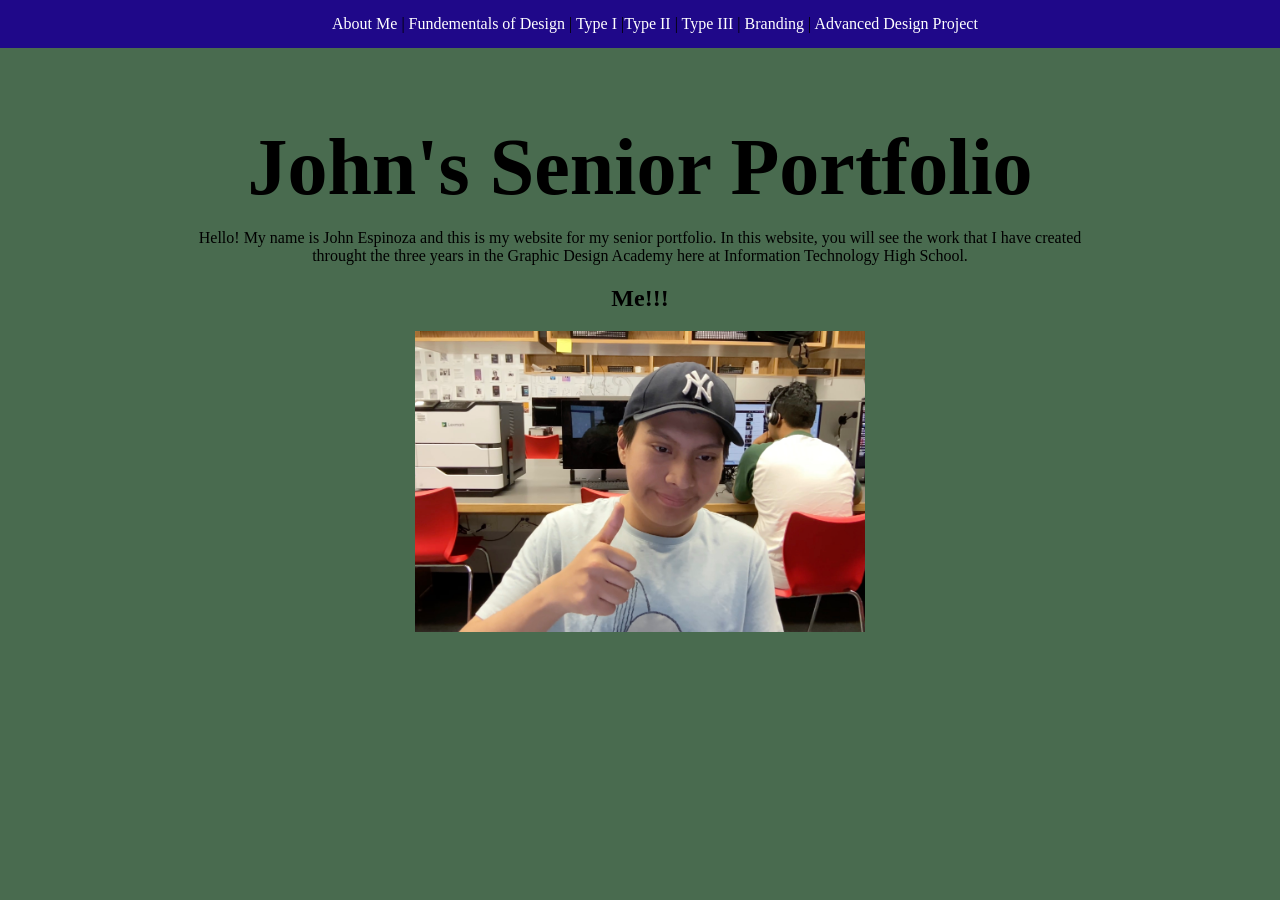
<file: index.html>
<!DOCTYPE html>
<html lang="en">
    <head>
        <meta charset="UTF-8"/>
        <title>John's Senior
            Portfolio</title>
        <link rel="stylesheet" href="styles.css"/>
    </head>
    <body>
        <nav>
            <a href="index.html">About Me</a> | <a href="fundementals.html">Fundementals of Design</a> | <a href="Type1.html">Type I</a> |<a href="Type2.html">Type II</a> | <a href="Type3.html">Type III</a> | <a href="Branding.html">Branding</a> | <a href="AdvancedDesign.html">Advanced Design Project</a>
            </nav>
        <main>
        <h1>John's Senior 
            Portfolio</h1>            
            
                <p>
             Hello! My name is John Espinoza and this is my website for my senior portfolio. In this website, you will see the work that I have created throught the three years  in the Graphic Design Academy here at Information Technology High School.
            </p>
            
            <h2> Me!!!</h2>
            <div class="imgspace">
            <img src="images/Photo.jpg" width="450">
        </div>
            
            
        

            </main>
    </body>
</html>
</file>
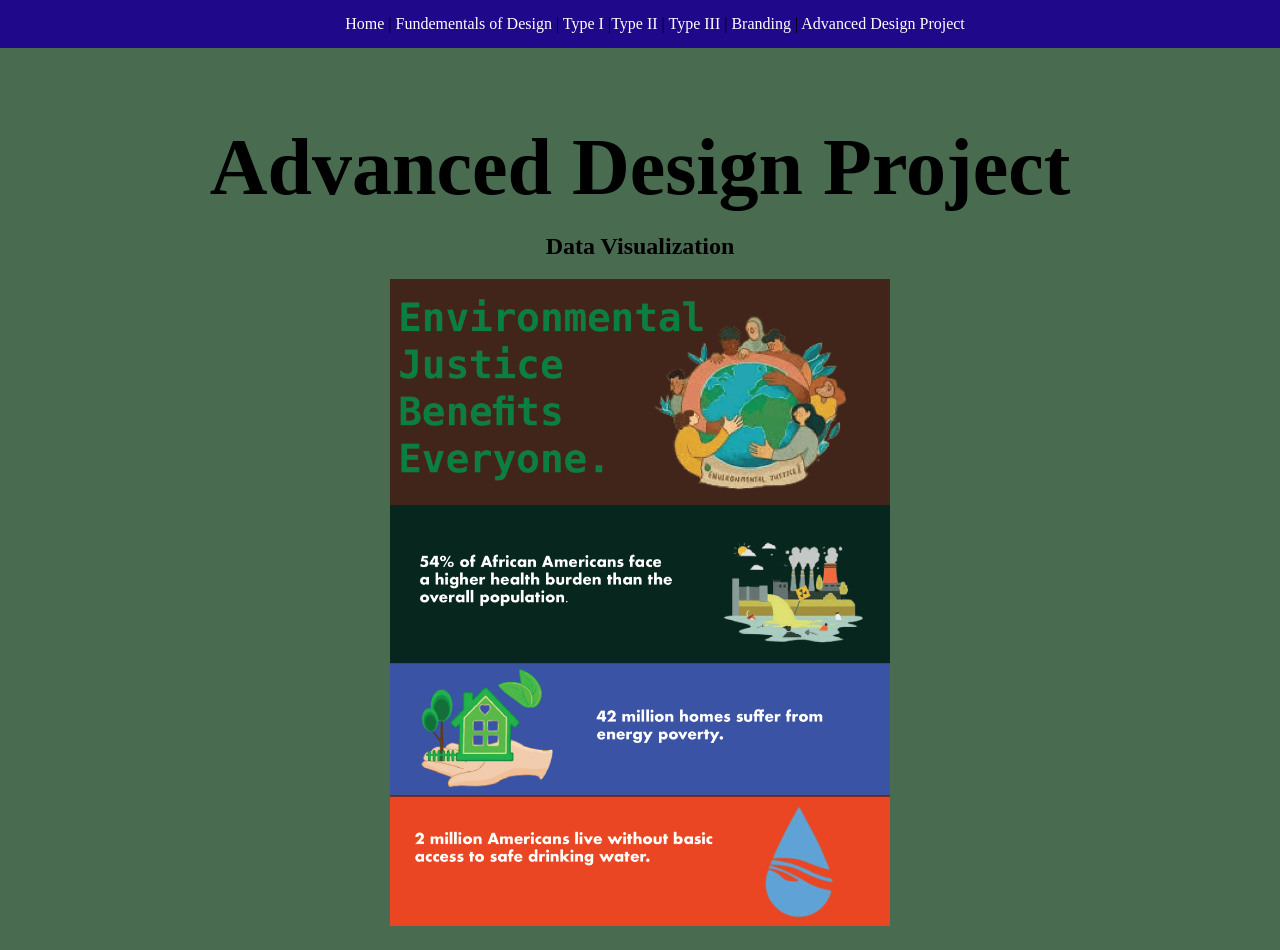
<file: AdvancedDesign.html>
<!DOCTYPE html>
<html lang="en">
    <head>
        <meta charset="UTF-8" />
        <title>John Espinoza's Portfolio</title>
        <link rel="stylesheet" href="styles.css"/>
    </head>
    <body>
    <nav>
           <a href="index.html">Home</a> | <a href="fundementals.html">Fundementals of Design</a> | <a href="Type1.html">Type I</a> |<a href="Type2.html">Type II</a> | <a href="Type3.html">Type III</a> | <a href="Branding.html">Branding</a> | <a href="AdvancedDesign.html">Advanced Design Project</a>
            </nav>
        <main>
            <h1>Advanced Design Project</h1>
<h2>Data Visualization</h2>
            <div class="imgspace">
                <img src="images/datav.png"
                     width="500">
            </div>
        </main>
    </body>
</html>
</file>
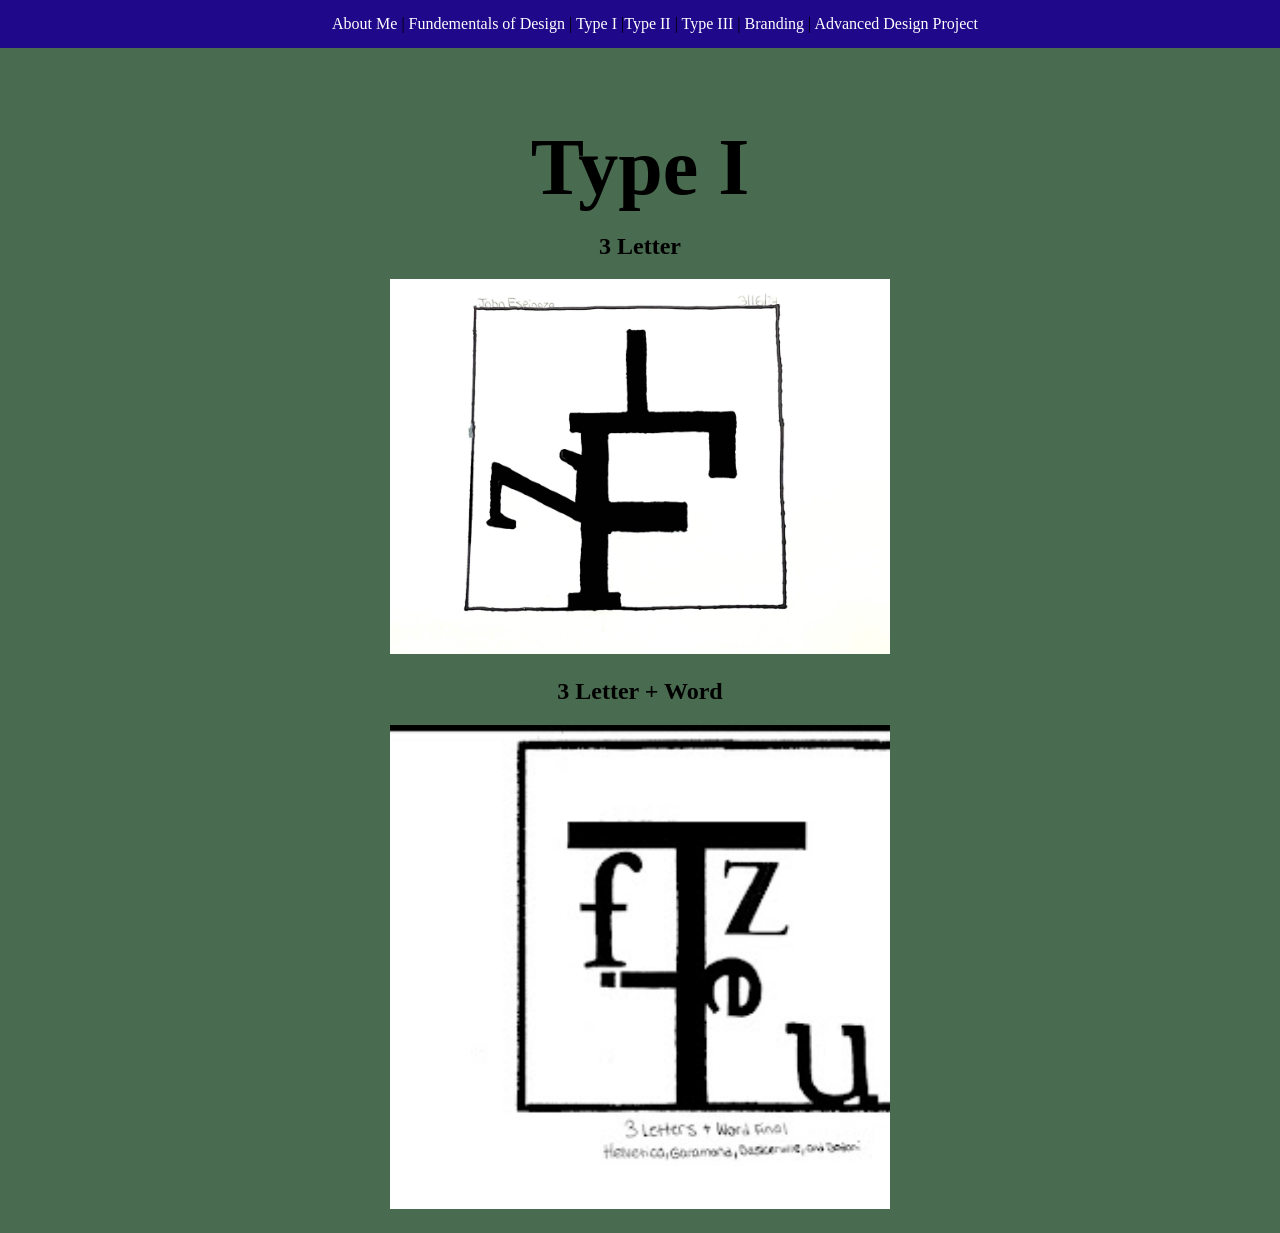
<file: Type1.html>
<!DOCTYPE html>
<html lang="en">
    <head>
        <meta charset="UTF-8" />
        <title>John Espinoza's Portfolio</title>
        <link rel="stylesheet" href="styles.css">
    </head>
    <body>
        
        <nav>
            <a href="index.html">About Me</a> | <a href="fundementals.html">Fundementals of Design</a> | <a href="Type1.html">Type I</a> |<a href="Type2.html">Type II</a> | <a href="Type3.html">Type III</a> | <a href="Branding.html">Branding</a> | <a href="AdvancedDesign.html">Advanced Design Project</a>
            </nav>
        <main>
        <h1>Type I</h1>

            
        
        <h2>3 Letter</h2>
            
        <div class="imgspace">
            <img src="images/3word.jpg"
                      width="500">
        </div>
        
        <h2>3 Letter + Word</h2>
        <div class="imgspace">
           <img src="images/3lettersword.jpg"
             width="500">
        </div>
        
           
        
            
        </main>
    </body>
</html>
</file>
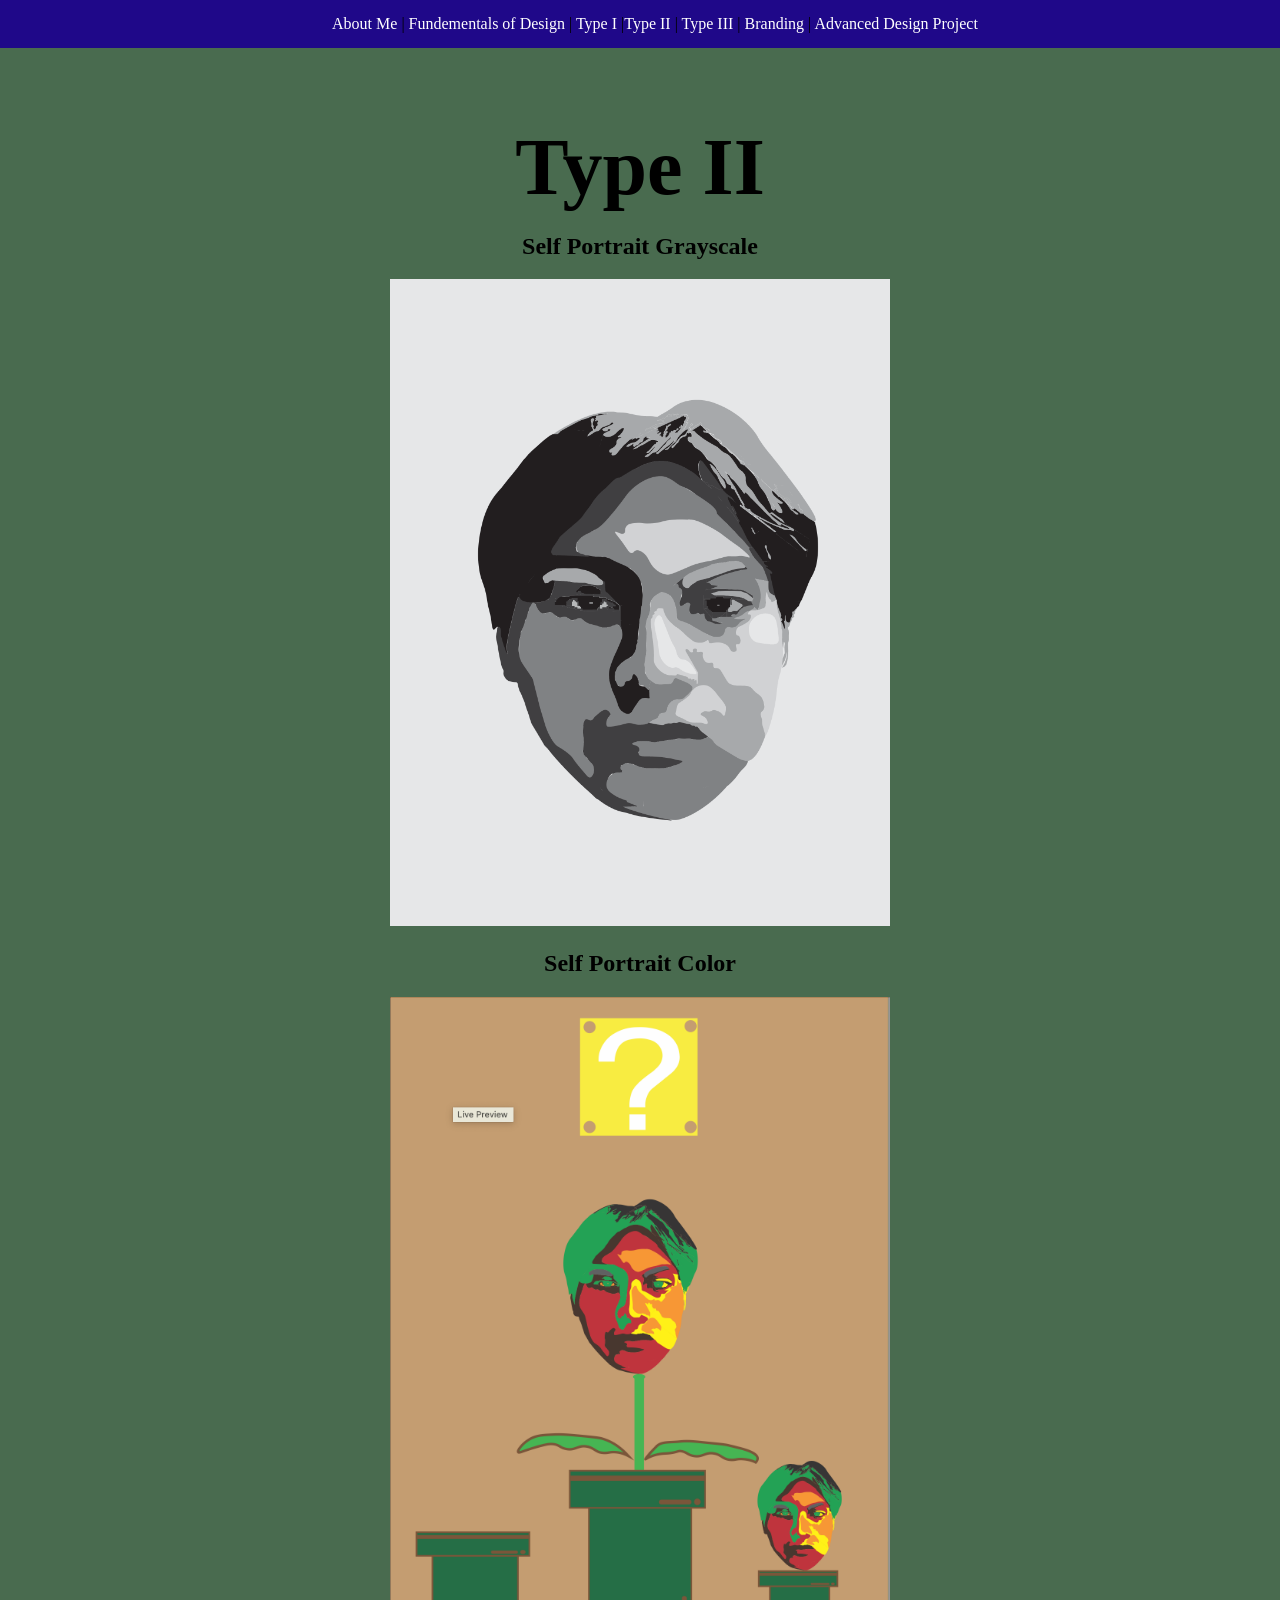
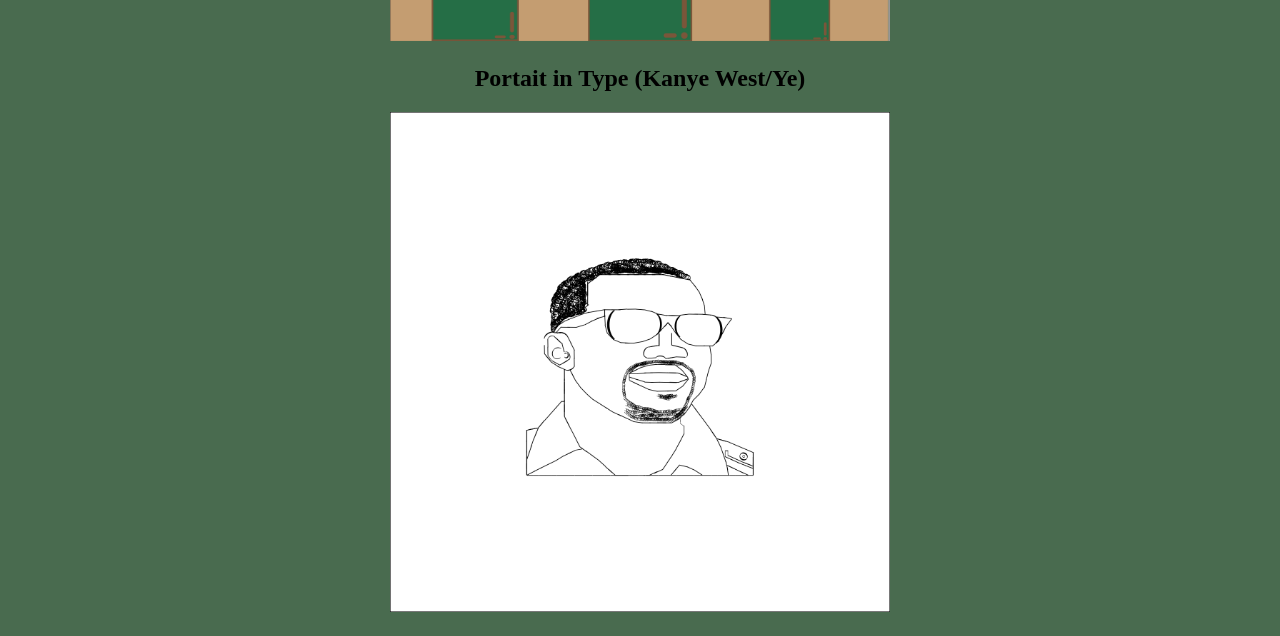
<file: Type2.html>
<!DOCTYPE html>
<html lang="en">
    <head>
        <meta charset="UTF-8" />
        <title>John Espinoza's Portfolio</title>
        <link rel="stylesheet" href="styles.css">
    </head>
    <body>
        <nav>
            <a href="index.html">About Me</a> | <a href="fundementals.html">Fundementals of Design</a> | <a href="Type1.html">Type I</a> |<a href="Type2.html">Type II</a> | <a href="Type3.html">Type III</a> | <a href="Branding.html">Branding</a> | <a href="AdvancedDesign.html">Advanced Design Project</a>
            </nav>
        <main>
            <h1>Type II</h1>

    

            
        <h2>Self Portrait Grayscale</h2>
            
        <div class="imgspace">
            <img src="images/spg.png" width="500">
        </div>
            
        <h2>Self Portrait Color</h2>
        
        <div class="imgspace">
            <img src="images/spc.png" width="500">
        </div>    
            
            
            
        <h2>Portait in Type (Kanye West/Ye)</h2>
        
        <div class="imgspace">
            <img src="images/pitkw.png"
                 width="500">
        </div>
                
        
            
        
        </main>
    </body>
</html>
</file>
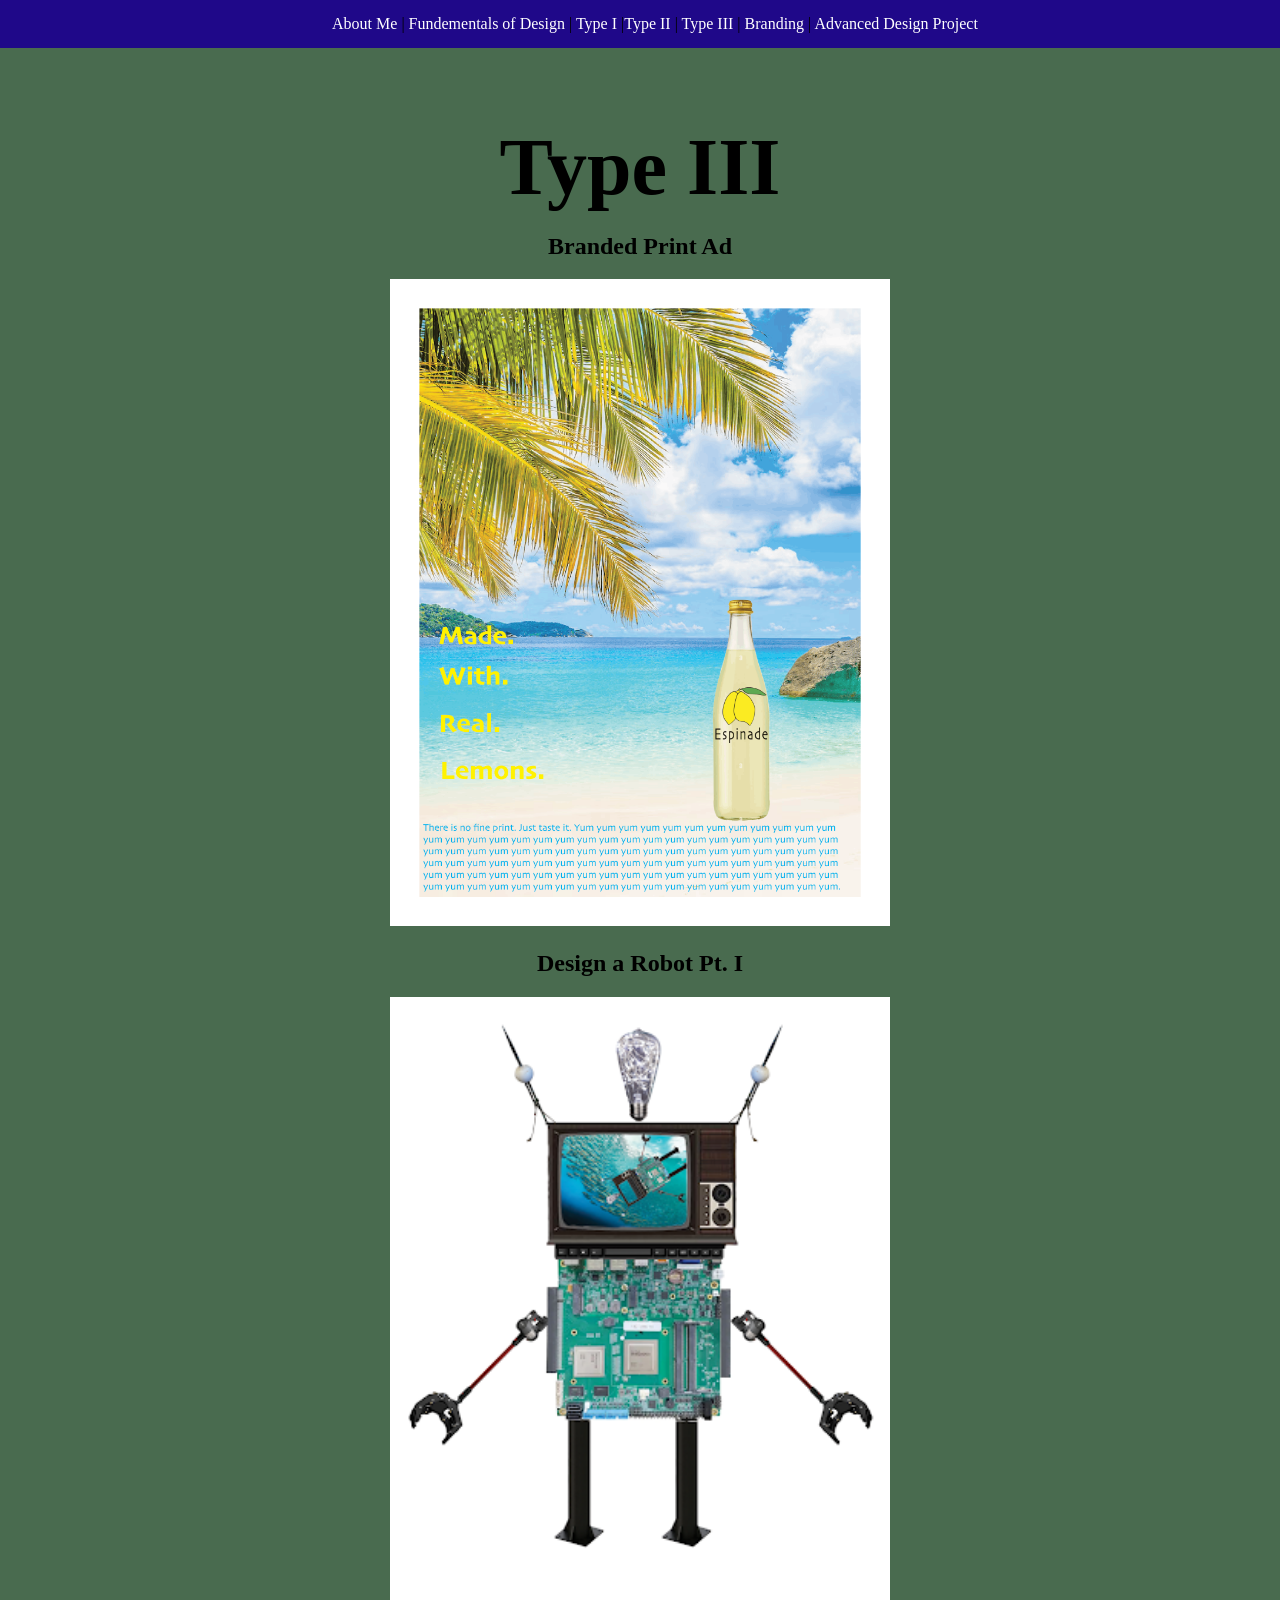
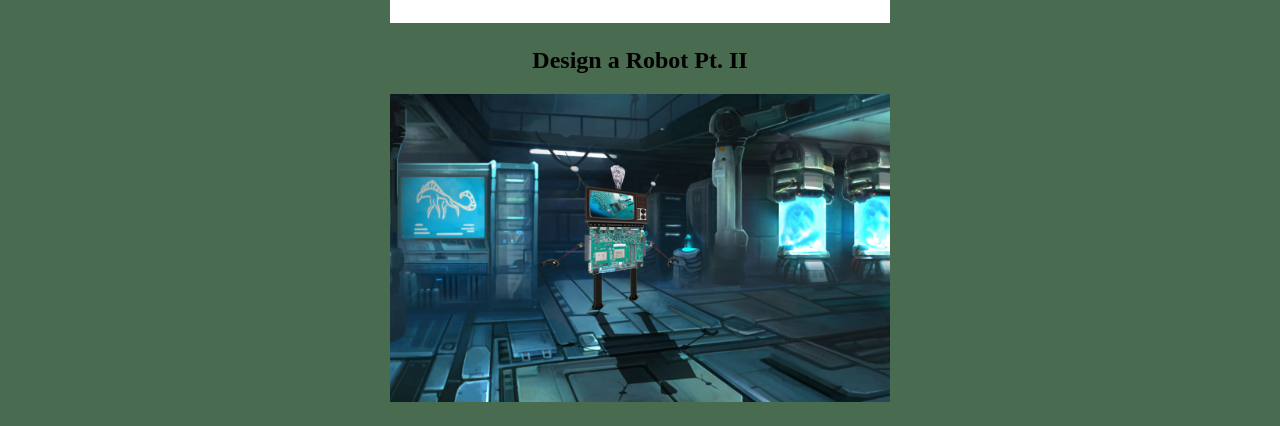
<file: Type3.html>
<!DOCTYPE html>
<html lang="en">
    <head>
        <meta charset="UTF-8" />
        <title>John Espinoza's Portfolio</title>
        <link rel="stylesheet" href="styles.css"/>
    </head>
    <body>
     
        <nav>
            <a href="index.html">About Me</a> | <a href="fundementals.html">Fundementals of Design</a> | <a href="Type1.html">Type I</a> |<a href="Type2.html">Type II</a> | <a href="Type3.html">Type III</a> | <a href="Branding.html">Branding</a> | <a href="AdvancedDesign.html">Advanced Design Project</a>
            </nav>        
        <main>
        <h1>Type III </h1>
        <h2>Branded Print Ad</h2>
            
        <div class="imgspace">
            <img src="images/bpa.png" width="500">
        </div>
        
        <h2>Design a Robot Pt. I</h2>
            
        <div class="imgspace">
            <img src="images/rb1.png" width="500">
        </div>
        
        <h2>Design a Robot Pt. II</h2>
                <div class="imgspace">
            <img src="images/rb2.png" width="500">
        </div>
        </main>
    </body>
</html>
</file>
<file: styles.css>
html{
   scroll-behavior: smooth;
}


body {
    text-align: center;
    background-attachment: fixed; /* Text scrolls over bg */
    background-color: #496b4f;
    color: #000000; 
    font-family:Cambria;
    margin: 0;
    padding: 0;
}

a:link {
    color: rgba(255, 255, 255, 1); 
    text-decoration: none;
}

a:hover {
    color: #f90; 
    background-color: rgba(255, 255, 255, 1);
    text-decoration: none;
}

a:visited{
    color:rgba(255, 255, 255, 1);
    background-color: rgba(0, 0, 0, 1);
    text-decoration: none;
}

main {
    margin: 0 auto;
    width: 69%; /* using a measure = absolute size */
    /* height: 200px; */
    padding: 20px; /* padding top, bottom, right or left */
    border-radius: 12px 24px; /* rounded corners */
    text-align: center;
}

nav {
    font-family:Georgia;
    background-color: rgb(31, 8, 137);
    padding: 15px;
    text-align: center;
    border-bottom: 5px  rgb(31, 8, 137);
    position: sticky;
    top: 0;
    z-index: 100;
    width: 100%;
}


.navbar {
    display: flex;
    justify-content: space-evenly; 
    align-items: center;
    padding: 10px 20px;
    background-color: #333;
}

h1 {
    font-family:Georgia;
    font-size: 5em;
    margin-bottom: 0;
}

h2{
    font-family:Georgia;
}

hr {
    margin-top: 0;
    color: black;
}

p {
    font-family:Georgia;
    margin-bottom: 25;
    margin-top: 25;
}

.imgspace {
    margin-bottom: 15;
}

.imgspace2 {
    margin-bottom: 15;
    background-color: rgba(255, 255, 255, 1);
    display: inline-block;
}
</file>
